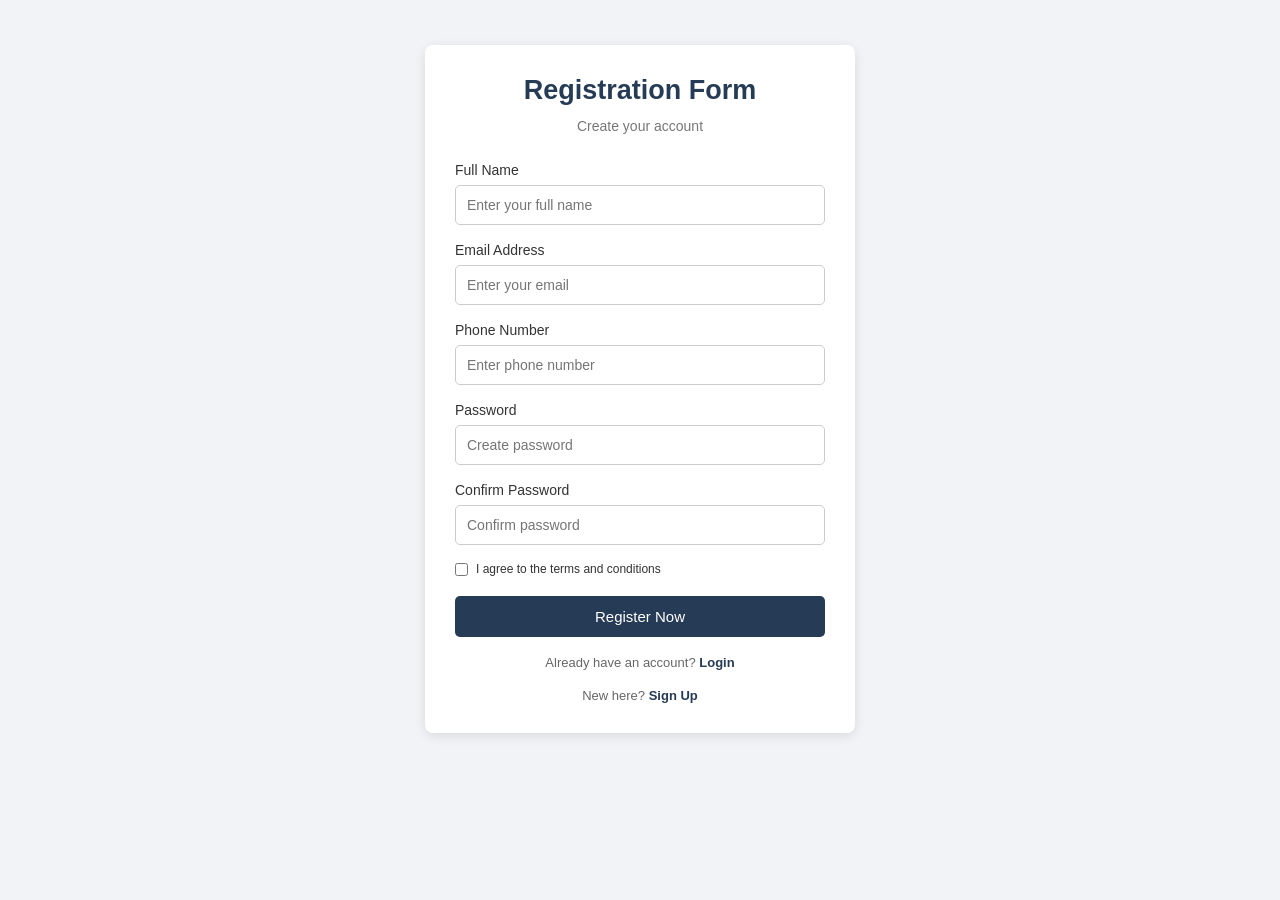
<file: index.html>
<!DOCTYPE html>
<html lang="en">
<head>
    <meta charset="UTF-8">
    <meta name="viewport" content="width=device-width, initial-scale=1.0">
    <title>Registration Form</title>
    <link rel="stylesheet" href="style.css">
</head>
<body>

    <div class="container">
        <h1>Registration Form</h1>
        <p class="subtitle">Create your account</p>

        <form action="login.html">
            <label for="name">Full Name</label>
            <input type="text" id="name" placeholder="Enter your full name" required>

            <label for="email">Email Address</label>
            <input type="email" id="email" placeholder="Enter your email" required>

            <label for="phone">Phone Number</label>
            <input type="tel" id="phone" placeholder="Enter phone number" required>

                       </select>

            <label for="password">Password</label>
            <input type="password" id="password" placeholder="Create password" required>

            <label for="confirm">Confirm Password</label>
            <input type="password" id="confirm" placeholder="Confirm password" required>

            <div class="terms">
                <input type="checkbox" id="terms" required>
                <label for="terms">I agree to the terms and conditions</label>
            </div>

            <button type="submit">Register Now</button>
        </form>

        <p class="bottom-text">
            Already have an account?
            <a href="login.html">Login</a>
        </p>

        <p class="bottom-text">
            New here?
            <a href="signup.html">Sign Up</a>
        </p>
    </div>

</body>
</html>
</file>
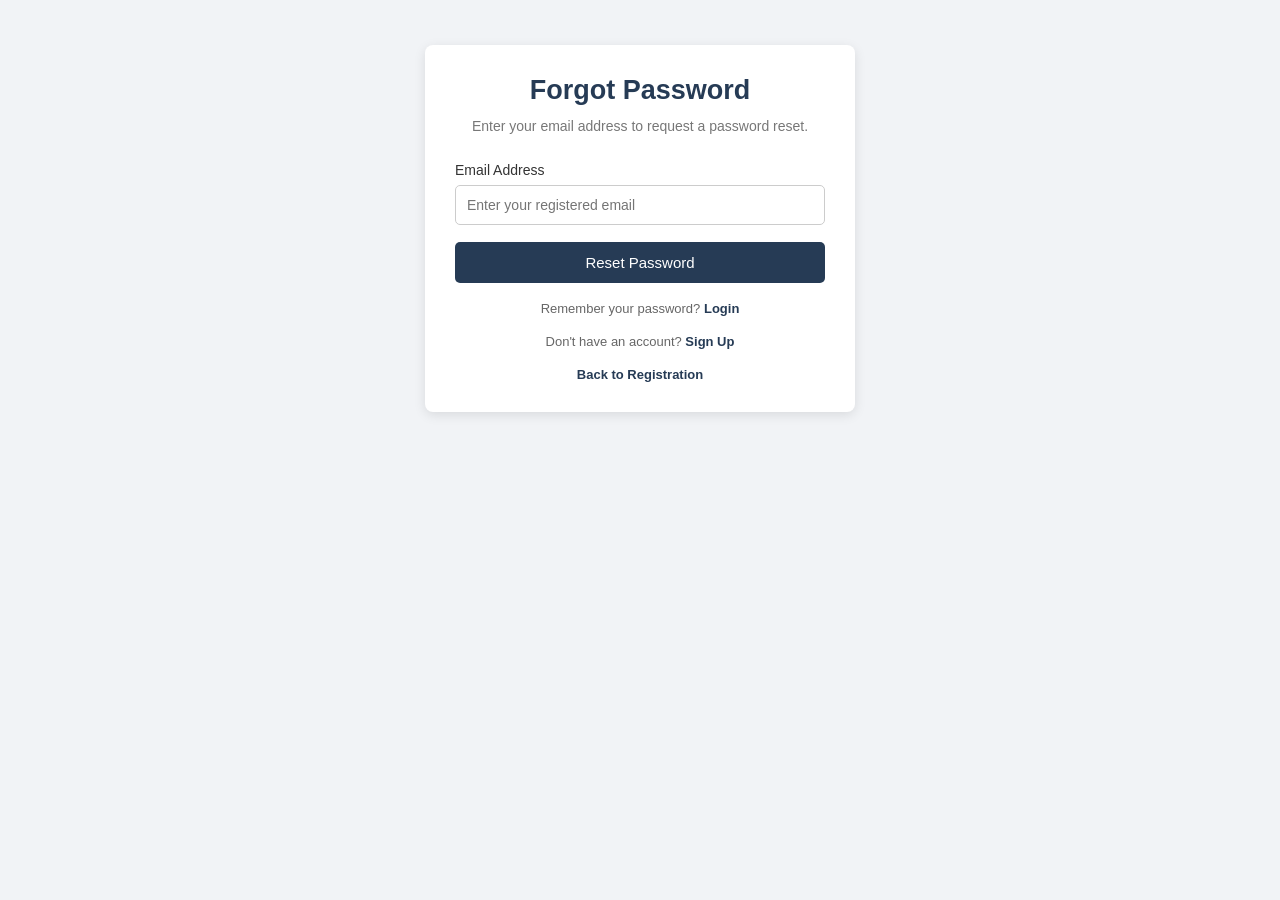
<file: forgot-password.html>
<!DOCTYPE html>
<html lang="en">
<head>
    <meta charset="UTF-8">
    <meta name="viewport" content="width=device-width, initial-scale=1.0">
    <title>Forgot Password</title>
    <link rel="stylesheet" href="style.css">
</head>
<body>

    <div class="container">
        <h1>Forgot Password</h1>
        <p class="subtitle">
            Enter your email address to request a password reset.
        </p>

        <form action="login.html">
            <label for="email">Email Address</label>
            <input type="email" id="email" placeholder="Enter your registered email" required>

            <button type="submit">Reset Password</button>
        </form>

        <p class="bottom-text">
            Remember your password?
            <a href="login.html">Login</a>
        </p>

        <p class="bottom-text">
            Don't have an account?
            <a href="signup.html">Sign Up</a>
        </p>

        <p class="bottom-text">
            <a href="index.html">Back to Registration</a>
        </p>
    </div>

</body>
</html>
</file>
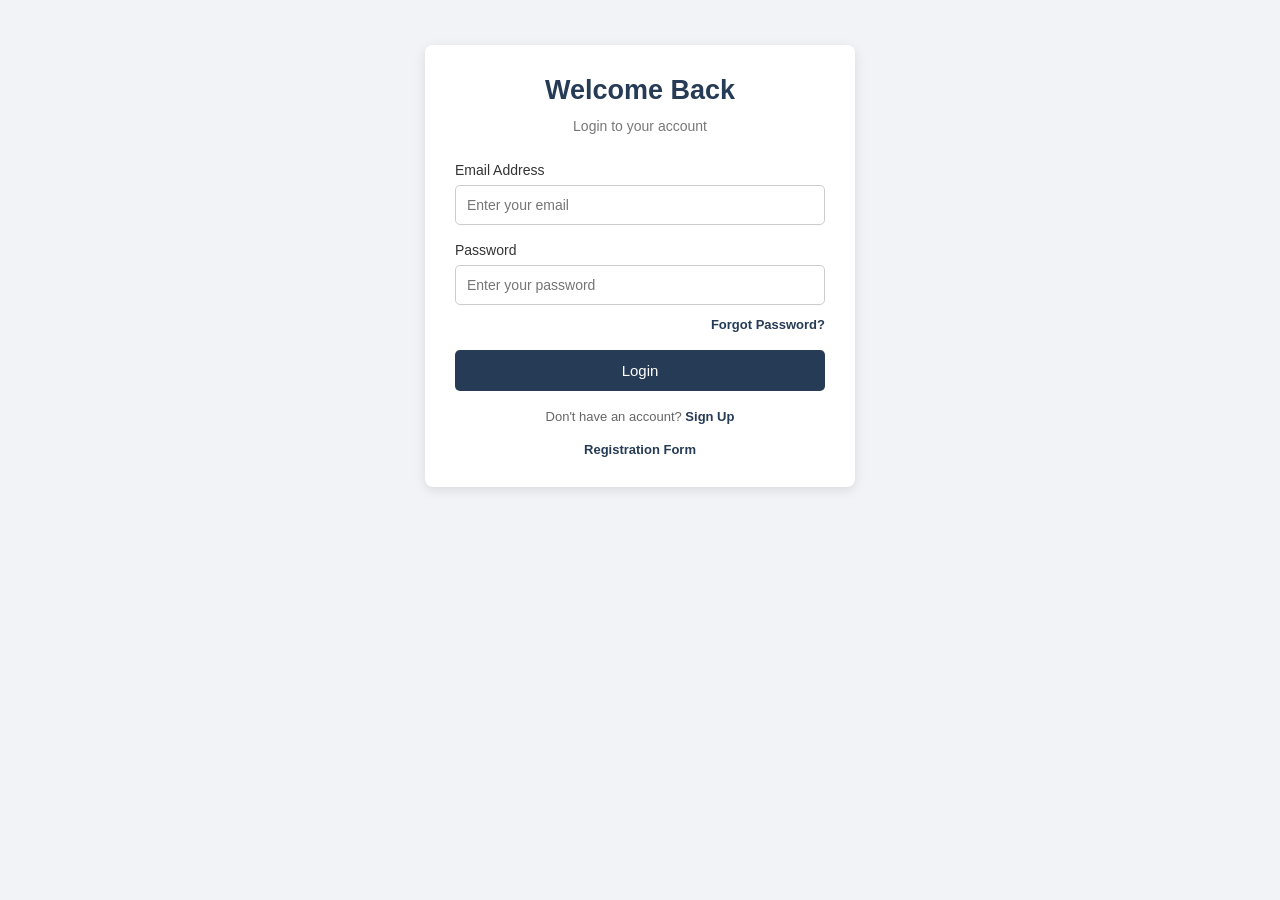
<file: login.html>
<!DOCTYPE html>
<html lang="en">
<head>
    <meta charset="UTF-8">
    <meta name="viewport" content="width=device-width, initial-scale=1.0">
    <title>Login Page</title>
    <link rel="stylesheet" href="style.css">
</head>
<body>

    <div class="container">
        <h1>Welcome Back</h1>
        <p class="subtitle">Login to your account</p>

        <form action="index.html">
            <label for="email">Email Address</label>
            <input type="email" id="email" placeholder="Enter your email" required>

            <label for="password">Password</label>
            <input type="password" id="password" placeholder="Enter your password" required>

            <p class="forgot-link">
                <a href="forgot-password.html">Forgot Password?</a>
            </p>

            <button type="submit">Login</button>
        </form>

        <p class="bottom-text">
            Don't have an account?
            <a href="signup.html">Sign Up</a>
        </p>

        <p class="bottom-text">
            <a href="index.html">Registration Form</a>
        </p>
    </div>

</body>
</html>
</file>
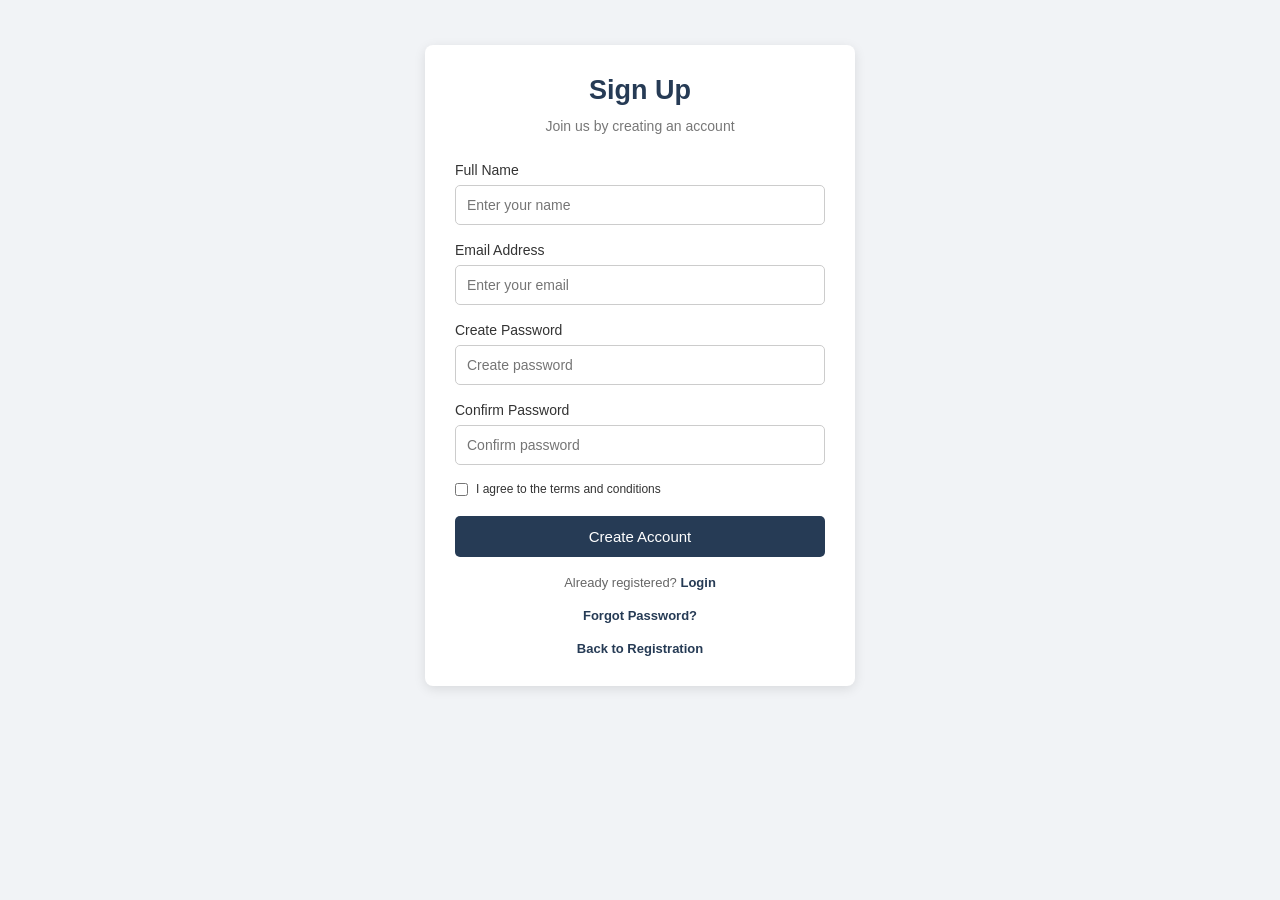
<file: signup.html>
<!DOCTYPE html>
<html lang="en">
<head>
    <meta charset="UTF-8">
    <meta name="viewport" content="width=device-width, initial-scale=1.0">
    <title>Sign Up</title>
    <link rel="stylesheet" href="style.css">
</head>
<body>

    <div class="container">
        <h1>Sign Up</h1>
        <p class="subtitle">Join us by creating an account</p>

        <form action="login.html">
            <label for="name">Full Name</label>
            <input type="text" id="name" placeholder="Enter your name" required>

            <label for="email">Email Address</label>
            <input type="email" id="email" placeholder="Enter your email" required>

            <label for="password">Create Password</label>
            <input type="password" id="password" placeholder="Create password" required>

            <label for="confirm">Confirm Password</label>
            <input type="password" id="confirm" placeholder="Confirm password" required>

            <div class="terms">
                <input type="checkbox" id="terms" required>
                <label for="terms">I agree to the terms and conditions</label>
            </div>

            <button type="submit">Create Account</button>
        </form>

        <p class="bottom-text">
            Already registered?
            <a href="login.html">Login</a>
        </p>

        <p class="bottom-text">
            <a href="forgot-password.html">Forgot Password?</a>
        </p>

        <p class="bottom-text">
            <a href="index.html">Back to Registration</a>
        </p>
    </div>

</body>
</html>
</file>
<file: style.css>
* {
    margin: 0;
    padding: 0;
    box-sizing: border-box;
}

body {
    font-family: Arial, sans-serif;
    background-color: #f1f3f6;
    padding: 25px 15px;
    color: #333;
}

.container {
    width: 100%;
    max-width: 430px;
    margin: 20px auto;
    padding: 30px;
    background-color: white;
    border-radius: 8px;
    box-shadow: 0 3px 12px rgba(0, 0, 0, 0.1);
}

h1 {
    text-align: center;
    color: #263b55;
    font-size: 27px;
    margin-bottom: 10px;
}

.subtitle {
    text-align: center;
    color: #777;
    font-size: 14px;
    line-height: 1.5;
    margin-bottom: 25px;
}

form label {
    display: block;
    font-size: 14px;
    margin-bottom: 7px;
}

input:not([type="checkbox"]),
select {
    display: block;
    width: 100%;
    padding: 11px;
    margin-bottom: 17px;
    border: 1px solid #ccc;
    border-radius: 5px;
    font-size: 14px;
    background-color: white;
}

input:focus,
select:focus {
    outline: none;
    border-color: #263b55;
}

.terms {
    display: flex;
    align-items: center;
    gap: 8px;
    margin: 2px 0 20px;
}

.terms input {
    cursor: pointer;
}

.terms label {
    font-size: 12px;
    margin: 0;
}

button {
    width: 100%;
    padding: 12px;
    background-color: #263b55;
    color: white;
    border: none;
    border-radius: 5px;
    font-size: 15px;
    cursor: pointer;
}

button:hover {
    background-color: #3b5878;
}

.bottom-text {
    text-align: center;
    font-size: 13px;
    color: #666;
    margin-top: 18px;
    margin-bottom: 0;
}

a {
    color: #263b55;
    text-decoration: none;
    font-weight: bold;
}

a:hover {
    text-decoration: underline;
}

.forgot-link {
    text-align: right;
    font-size: 13px;
    margin-top: -5px;
    margin-bottom: 18px;
}

@media (max-width: 480px) {
    body {
        padding: 10px;
    }

    .container {
        padding: 22px;
        margin: 15px auto;
    }

    h1 {
        font-size: 24px;
    }
}
</file>
